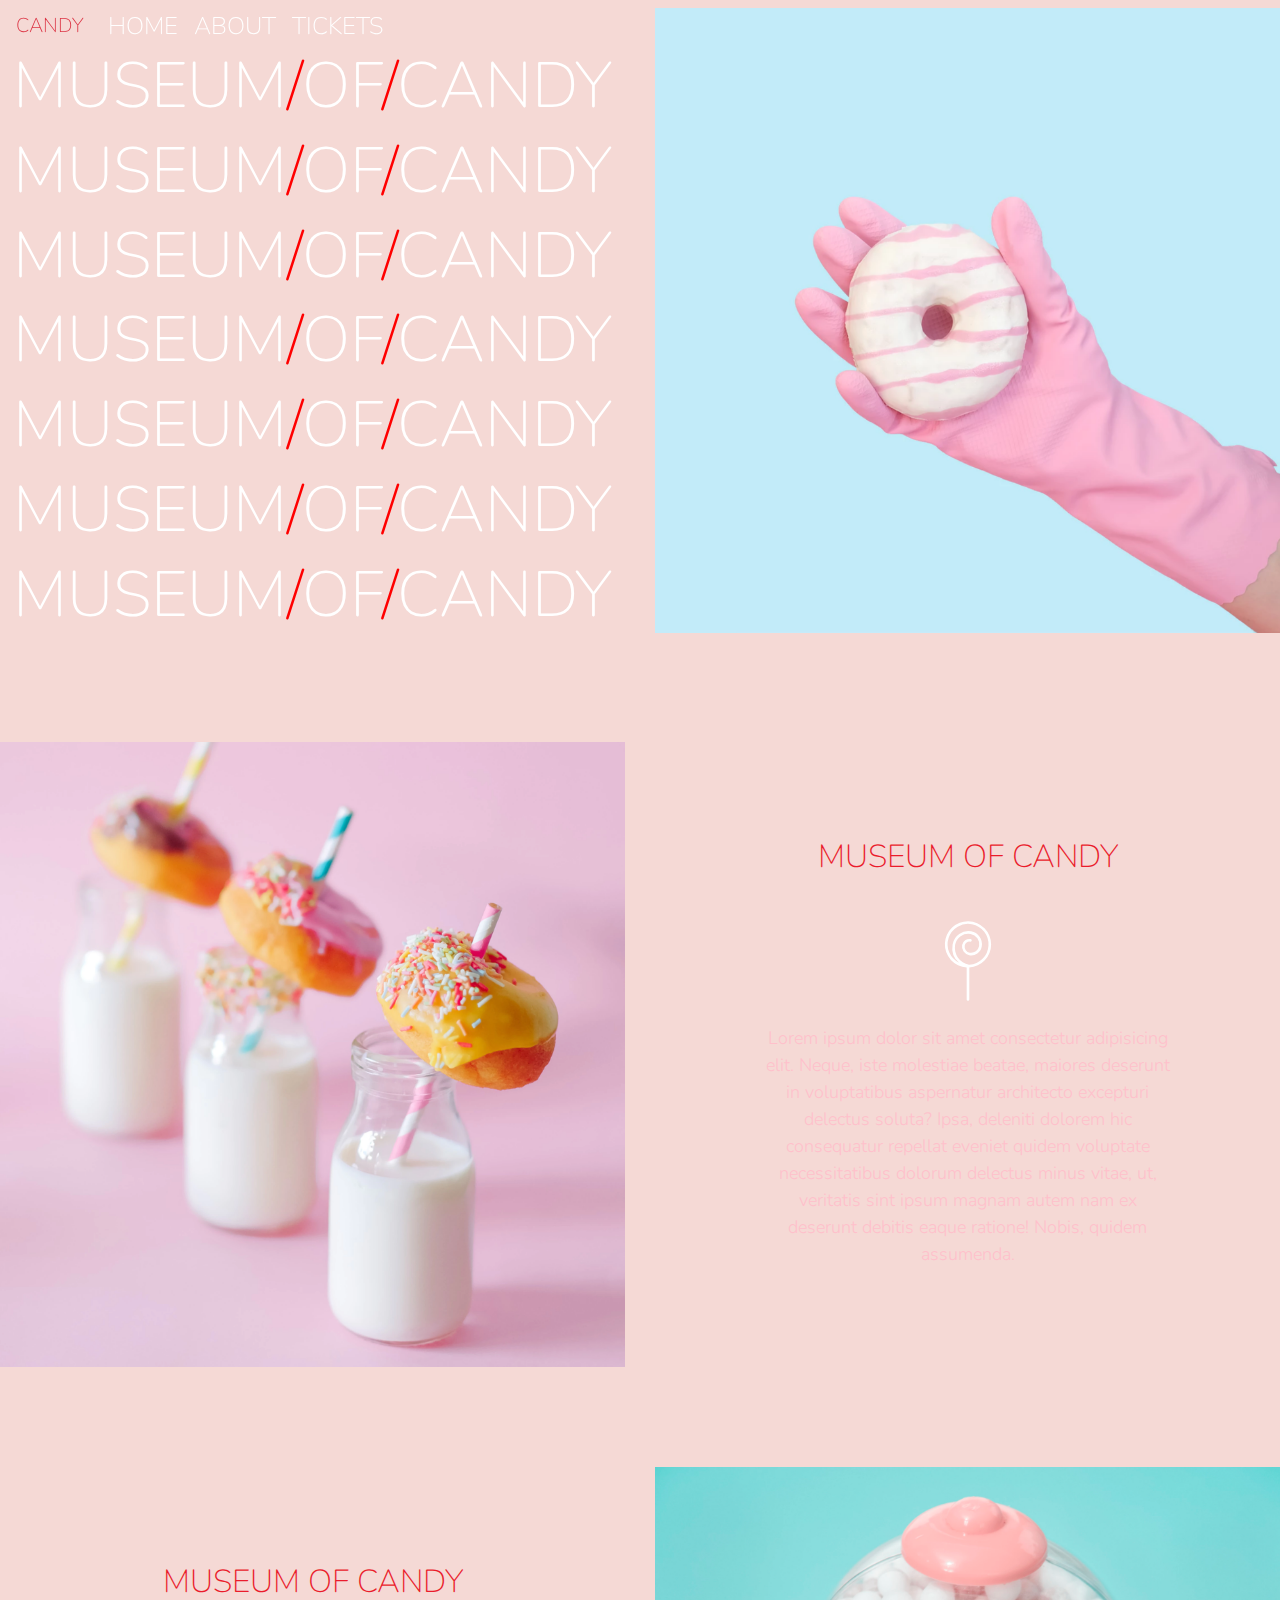
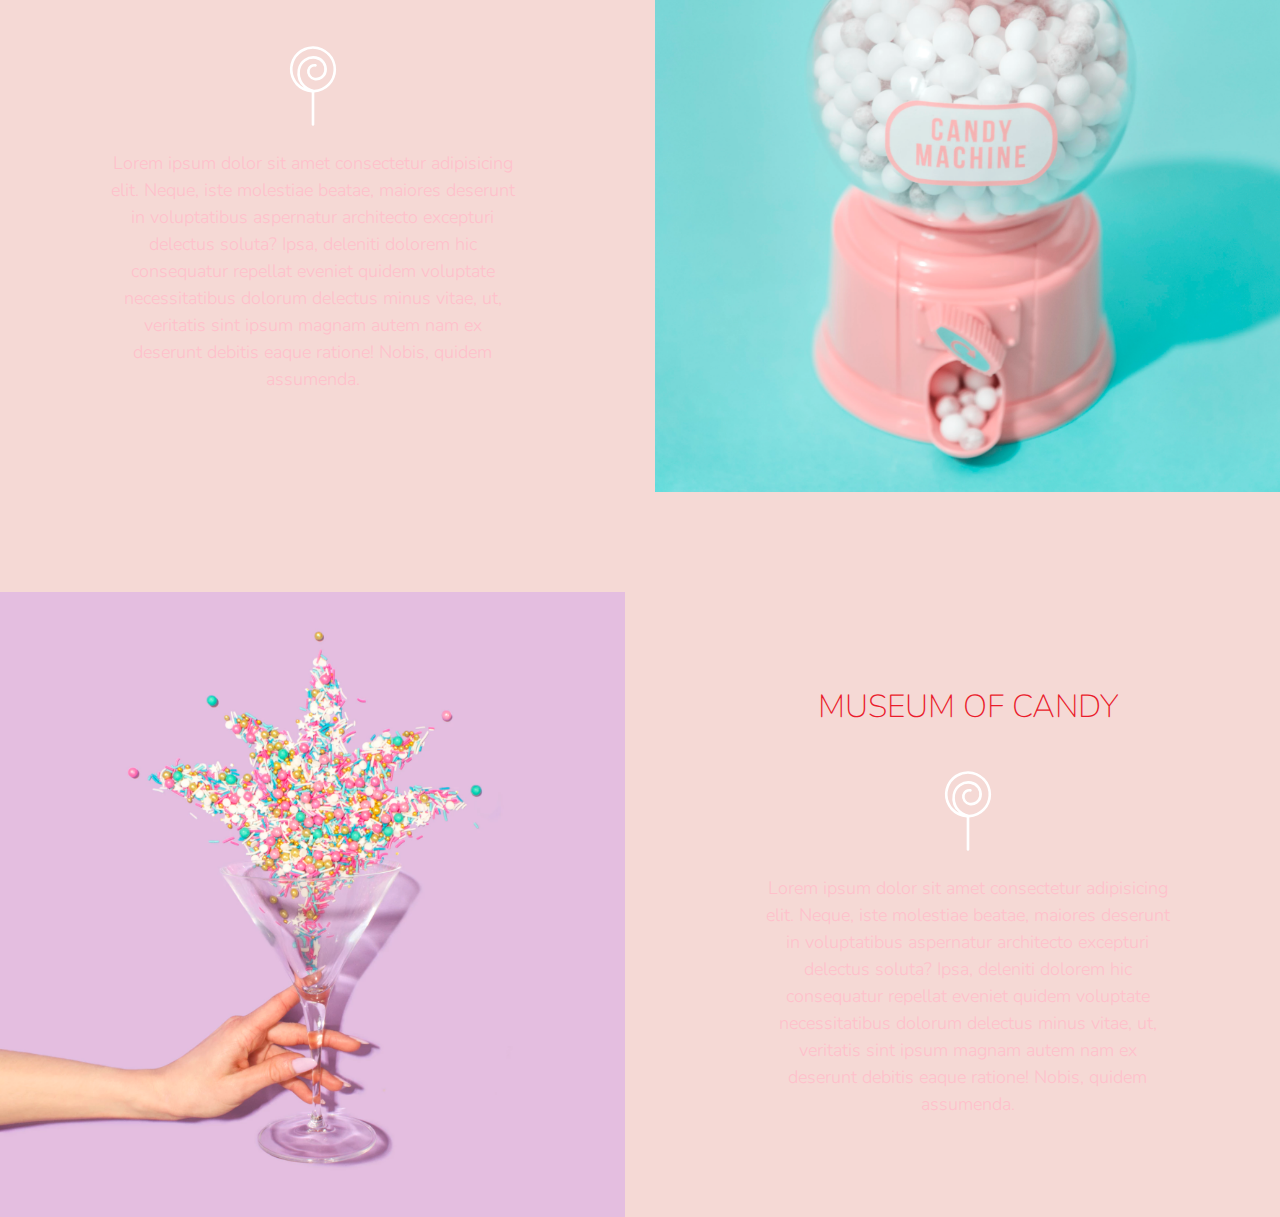
<file: Museum-of-Candy-Project/index.html>
<!DOCTYPE html>
<html lang="en" dir="ltr">
  <head>
    <meta charset="utf-8">
    <!-- Bootstrap CSS v4.3 -->
    <link rel="stylesheet" href="https://stackpath.bootstrapcdn.com/bootstrap/4.3.1/css/bootstrap.min.css" integrity="sha384-ggOyR0iXCbMQv3Xipma34MD+dH/1fQ784/j6cY/iJTQUOhcWr7x9JvoRxT2MZw1T" crossorigin="anonymous">
    <!-- Google Fonts -->
    <link href="https://fonts.googleapis.com/css?family=Nunito:200,300,400,700&display=swap" rel="stylesheet">
    <link rel="stylesheet" href="app.css">

    <title>Museum of Candy</title>
  </head>
  <body>
    <nav id="mainNavbar" class="navbar navbar-expand-md navbar-dark py-0 fixed-top">
      <a class="navbar-brand text-danger" href="#">CANDY</a>
      <button class="navbar-toggler" type="button" data-toggle="collapse" data-target="#navbarLinks" aria-controls="navbarLinks" aria-expanded="false" aria-label="Toggle navigation">
        <span class="navbar-toggler-icon"></span>
      </button>

      <div class="collapse navbar-collapse" id="navbarLinks">
        <ul class="navbar-nav ">
          <li class="nav-item">
            <a class="nav-link" href="#">HOME</a>
          </li>
          <li class="nav-item">
            <a class="nav-link" href="#">ABOUT</a>
          </li>
          <li class="nav-item">
            <a class="nav-link" href="#">TICKETS</a>
          </li>
        </ul>
      </div>
    </nav>

    <section class="container-fluid px-0">
      <div class="row align-items-center">
        <div class="col-lg-6">
          <div id="headingGroup" class="text-white text-center d-none d-lg-block mt-5">
            <h1>MUSEUM<span>/</span>OF<span>/</span>CANDY</h1>
            <h1>MUSEUM<span>/</span>OF<span>/</span>CANDY</h1>
            <h1>MUSEUM<span>/</span>OF<span>/</span>CANDY</h1>
            <h1>MUSEUM<span>/</span>OF<span>/</span>CANDY</h1>
            <h1>MUSEUM<span>/</span>OF<span>/</span>CANDY</h1>
            <h1>MUSEUM<span>/</span>OF<span>/</span>CANDY</h1>
            <h1>MUSEUM<span>/</span>OF<span>/</span>CANDY</h1>
          </div>
        </div>
        <div class="col-lg-6">
            <img class="img-fluid" src="imgs/hand2.png" alt="">
        </div>
      </div>
    </section>
    <section class="container-fluid px-0">
        <div class="row align-items-center content">
            <div class="col-md-6 order-2 order-md-1">
                <img src="imgs/milk.png" alt="" class="img-fluid">
            </div>
            <div class="col-md-6 text-center order-1 order-md-2">
                <div class="row justify-content-center">
                    <div class="col-10 col-lg-8 blurb mb-5 mb-md-0">
                        <h2>MUSEUM OF CANDY</h2>
                        <img src="imgs/lolli_icon.png" alt="" class="d-none d-lg-inline">
                        <p class="lead">Lorem ipsum dolor sit amet consectetur adipisicing elit. Neque, iste molestiae
                            beatae, maiores deserunt
                            in voluptatibus
                            aspernatur architecto excepturi delectus soluta? Ipsa, deleniti dolorem hic consequatur
                            repellat eveniet quidem
                            voluptate necessitatibus dolorum delectus minus vitae, ut, veritatis sint ipsum magnam
                            autem nam ex deserunt debitis
                            eaque ratione! Nobis, quidem assumenda.</p>
                    </div>
                </div>
            </div>
        </div>
        <div class="row align-items-center content">
            <div class="col-md-6 text-center">
                <div class="row justify-content-center">
                    <div class="col-10 col-lg-8 blurb mb-5 mb-md-0">
                        <h2>MUSEUM OF CANDY</h2>
                        <img src="imgs/lolli_icon.png" alt="" class="d-none d-lg-inline">
                        <p class="lead">Lorem ipsum dolor sit amet consectetur adipisicing elit. Neque, iste molestiae
                            beatae, maiores deserunt
                            in voluptatibus
                            aspernatur architecto excepturi delectus soluta? Ipsa, deleniti dolorem hic consequatur
                            repellat eveniet quidem
                            voluptate necessitatibus dolorum delectus minus vitae, ut, veritatis sint ipsum magnam
                            autem nam ex deserunt debitis
                            eaque ratione! Nobis, quidem assumenda.</p>
                    </div>
                </div>
            </div>
            <div class="col-md-6">
                <img src="imgs/gumball.png" alt="" class="img-fluid">
            </div>
        </div>
        <div class="row align-items-center content">
            <div class="col-md-6 order-2 order-md-1">
                <img src="imgs/sprinkles.png" alt="" class="img-fluid">
            </div>
            <div class="col-md-6 text-center order-1 order-md-2">
                <div class="row justify-content-center">
                    <div class="col-10 col-lg-8 blurb mb-5 mb-md-0">
                        <h2>MUSEUM OF CANDY</h2>
                        <img src="imgs/lolli_icon.png" alt="" class="d-none d-lg-inline">
                        <p class="lead">Lorem ipsum dolor sit amet consectetur adipisicing elit. Neque, iste molestiae
                            beatae, maiores
                            deserunt
                            in voluptatibus
                            aspernatur architecto excepturi delectus soluta? Ipsa, deleniti dolorem hic consequatur
                            repellat eveniet
                            quidem
                            voluptate necessitatibus dolorum delectus minus vitae, ut, veritatis sint ipsum magnam
                            autem nam ex deserunt
                            debitis
                            eaque ratione! Nobis, quidem assumenda.</p>
                    </div>
                </div>
            </div>
        </div>
    </section>





    <!-- JS, Popper.js and jQuery -->
    <script src="https://code.jquery.com/jquery-3.3.1.slim.min.js" integrity="sha384-q8i/X+965DzO0rT7abK41JStQIAqVgRVzpbzo5smXKp4YfRvH+8abtTE1Pi6jizo" crossorigin="anonymous"></script>
    <script src="https://stackpath.bootstrapcdn.com/bootstrap/4.3.1/js/bootstrap.min.js" integrity="sha384-JjSmVgyd0p3pXB1rRibZUAYoIIy6OrQ6VrjIEaFf/nJGzIxFDsf4x0xIM+B07jRM" crossorigin="anonymous"></script>
    <script src="https://cdnjs.cloudflare.com/ajax/libs/popper.js/1.14.7/umd/popper.min.js" integrity="sha384-UO2eT0CpHqdSJQ6hJty5KVphtPhzWj9WO1clHTMGa3JDZwrnQq4sF86dIHNDz0W1" crossorigin="anonymous"></script>

    <script>
        $(function () {
            $(document).scroll(function () {
                var $nav = $("#mainNavbar");
                $nav.toggleClass("scrolled", $(this).scrollTop() > $nav.height());
            });
        });
    </script>
  </body>
</html>
</file>
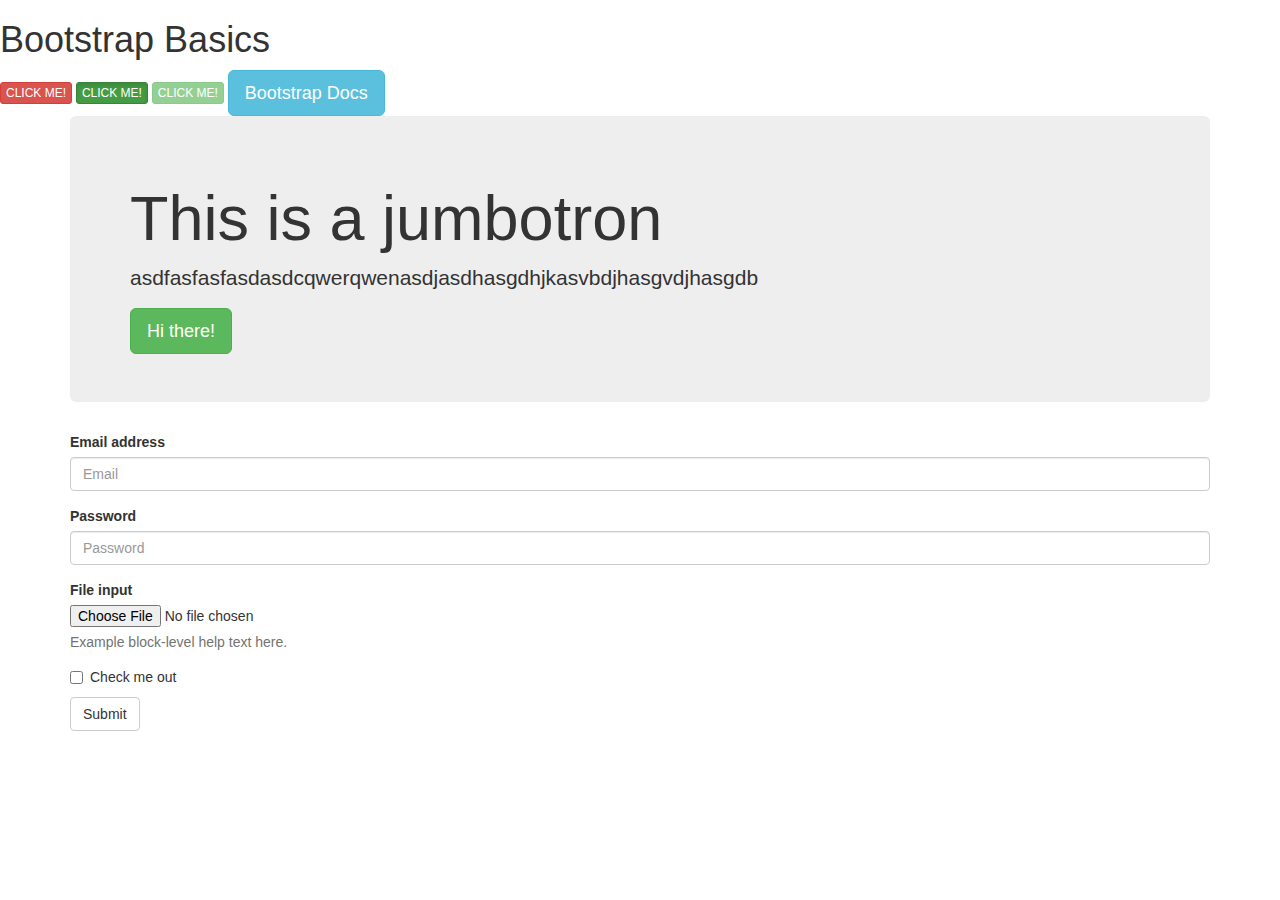
<file: basics.html>
<!DOCTYPE html>
<html lang="en" dir="ltr">
  <head>
    <meta charset="utf-8">
    <title>Bootstrap Basics</title>
    <link rel="stylesheet" href="bootstrap.css"> <!--Bootstrap v3.4.1  -->
  </head>
  <body>
    <h1>Bootstrap Basics</h1>
    <!-- https://getbootstrap.com/docs/3.4/css/  check the site for more info-->
    <button type="button" name="button" class="btn btn-danger btn-xs">CLICK ME!</button>
    <button type="button" name="button" class="btn btn-success btn-xs active">CLICK ME!</button>
    <button type="button" name="button" class="btn btn-success btn-xs disabled">CLICK ME!</button>

    <a href="http://www.getbootstrap.com" class="btn btn-info btn-lg">Bootstrap Docs</a>

    <div class="container">
      <div class="jumbotron">
        <h1>This is a jumbotron</h1>
        <p>asdfasfasfasdasdcqwerqwenasdjasdhasgdhjkasvbdjhasgvdjhasgdb</p>
        <button type="button" name="button" class="btn btn-success btn-lg">Hi there!</button>
      </div>
      <form>
        <div class="form-group">
          <label for="exampleInputEmail1">Email address</label>
          <input type="email" class="form-control" id="exampleInputEmail1" placeholder="Email">
        </div>
        <div class="form-group">
          <label for="exampleInputPassword1">Password</label>
          <input type="password" class="form-control" id="exampleInputPassword1" placeholder="Password">
        </div>
        <div class="form-group">
          <label for="exampleInputFile">File input</label>
          <input type="file" id="exampleInputFile">
          <p class="help-block">Example block-level help text here.</p>
        </div>
        <div class="checkbox">
          <label>
            <input type="checkbox"> Check me out
          </label>
        </div>
        <button type="submit" class="btn btn-default">Submit</button>
      </form>
    </div>



  </body>
</html>
</file>
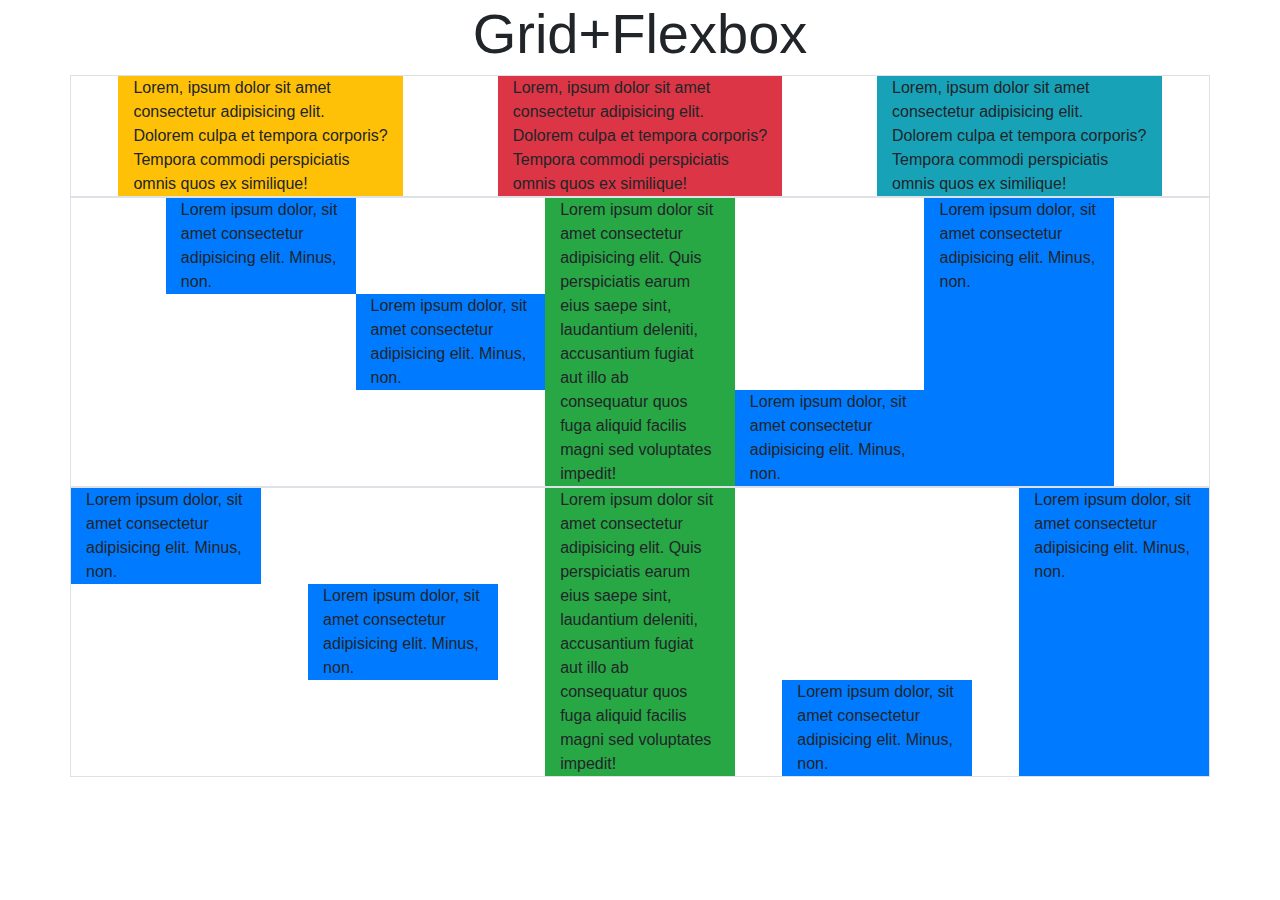
<file: grid+flexbox.html>
<!DOCTYPE html>
<html lang="en" dir="ltr">
  <head>
    <meta charset="utf-8">
    <!-- Bootstrap v4.3 CDN -->
    <link rel="stylesheet" href="https://stackpath.bootstrapcdn.com/bootstrap/4.3.1/css/bootstrap.min.css" integrity="sha384-ggOyR0iXCbMQv3Xipma34MD+dH/1fQ784/j6cY/iJTQUOhcWr7x9JvoRxT2MZw1T" crossorigin="anonymous">

    <title>Grid + Flexbox</title>
  </head>
  <body>
    <div class="container">
      <h1 class="text-center display-4">Grid+Flexbox</h1>
      <!-- .justify-content-center -->
      <div class="row border justify-content-around align-items-center">
        <div class="col-md-3 bg-warning">
          Lorem, ipsum dolor sit amet consectetur adipisicing elit. Dolorem culpa et tempora corporis? Tempora commodi perspiciatis omnis quos ex similique!
        </div>
        <div class="col-md-3 bg-danger">
          Lorem, ipsum dolor sit amet consectetur adipisicing elit. Dolorem culpa et tempora corporis? Tempora commodi perspiciatis omnis quos ex similique!
        </div>
        <div class="col-md-3 bg-info">
          Lorem, ipsum dolor sit amet consectetur adipisicing elit. Dolorem culpa et tempora corporis? Tempora commodi perspiciatis omnis quos ex similique!
        </div>

      </div>
      <!-- .justify-content-center -->
      <div class="row border justify-content-center aling-items-end">
          <div class="col-2 bg-primary align-self-start">
              Lorem ipsum dolor, sit amet consectetur adipisicing elit. Minus, non.
          </div>
          <div class="col-2 bg-primary align-self-center">
              Lorem ipsum dolor, sit amet consectetur adipisicing elit. Minus, non.
          </div>
          <div class="col-2 bg-success aling-self-start">
              Lorem ipsum dolor sit amet consectetur adipisicing elit. Quis perspiciatis earum eius saepe sint, laudantium deleniti, accusantium fugiat aut illo ab consequatur quos fuga aliquid facilis magni sed voluptates impedit!
          </div>
          <div class="col-2 bg-primary align-self-end">
              Lorem ipsum dolor, sit amet consectetur adipisicing elit. Minus, non.
          </div>
          <div class="col-2 bg-primary">
              Lorem ipsum dolor, sit amet consectetur adipisicing elit. Minus, non.
          </div>
      </div>
      <!-- .justify-content-between -->
      <div class="row border justify-content-between aling-items-end">
          <div class="col-2 bg-primary align-self-start">
              Lorem ipsum dolor, sit amet consectetur adipisicing elit. Minus, non.
          </div>
          <div class="col-2 bg-primary align-self-center">
              Lorem ipsum dolor, sit amet consectetur adipisicing elit. Minus, non.
          </div>
          <div class="col-2 bg-success aling-self-start">
              Lorem ipsum dolor sit amet consectetur adipisicing elit. Quis perspiciatis earum eius saepe sint, laudantium deleniti, accusantium fugiat aut illo ab consequatur quos fuga aliquid facilis magni sed voluptates impedit!
          </div>
          <div class="col-2 bg-primary align-self-end">
              Lorem ipsum dolor, sit amet consectetur adipisicing elit. Minus, non.
          </div>
          <div class="col-2 bg-primary">
              Lorem ipsum dolor, sit amet consectetur adipisicing elit. Minus, non.
          </div>
      </div>
    </div>


    <!-- JS, Popper.js and jQuery -->
    <script src="https://code.jquery.com/jquery-3.3.1.slim.min.js" integrity="sha384-q8i/X+965DzO0rT7abK41JStQIAqVgRVzpbzo5smXKp4YfRvH+8abtTE1Pi6jizo" crossorigin="anonymous"></script>
    <script src="https://stackpath.bootstrapcdn.com/bootstrap/4.3.1/js/bootstrap.min.js" integrity="sha384-JjSmVgyd0p3pXB1rRibZUAYoIIy6OrQ6VrjIEaFf/nJGzIxFDsf4x0xIM+B07jRM" crossorigin="anonymous"></script>
    <script src="https://cdnjs.cloudflare.com/ajax/libs/popper.js/1.14.7/umd/popper.min.js" integrity="sha384-UO2eT0CpHqdSJQ6hJty5KVphtPhzWj9WO1clHTMGa3JDZwrnQq4sF86dIHNDz0W1" crossorigin="anonymous"></script>
  </body>
</html>
</file>
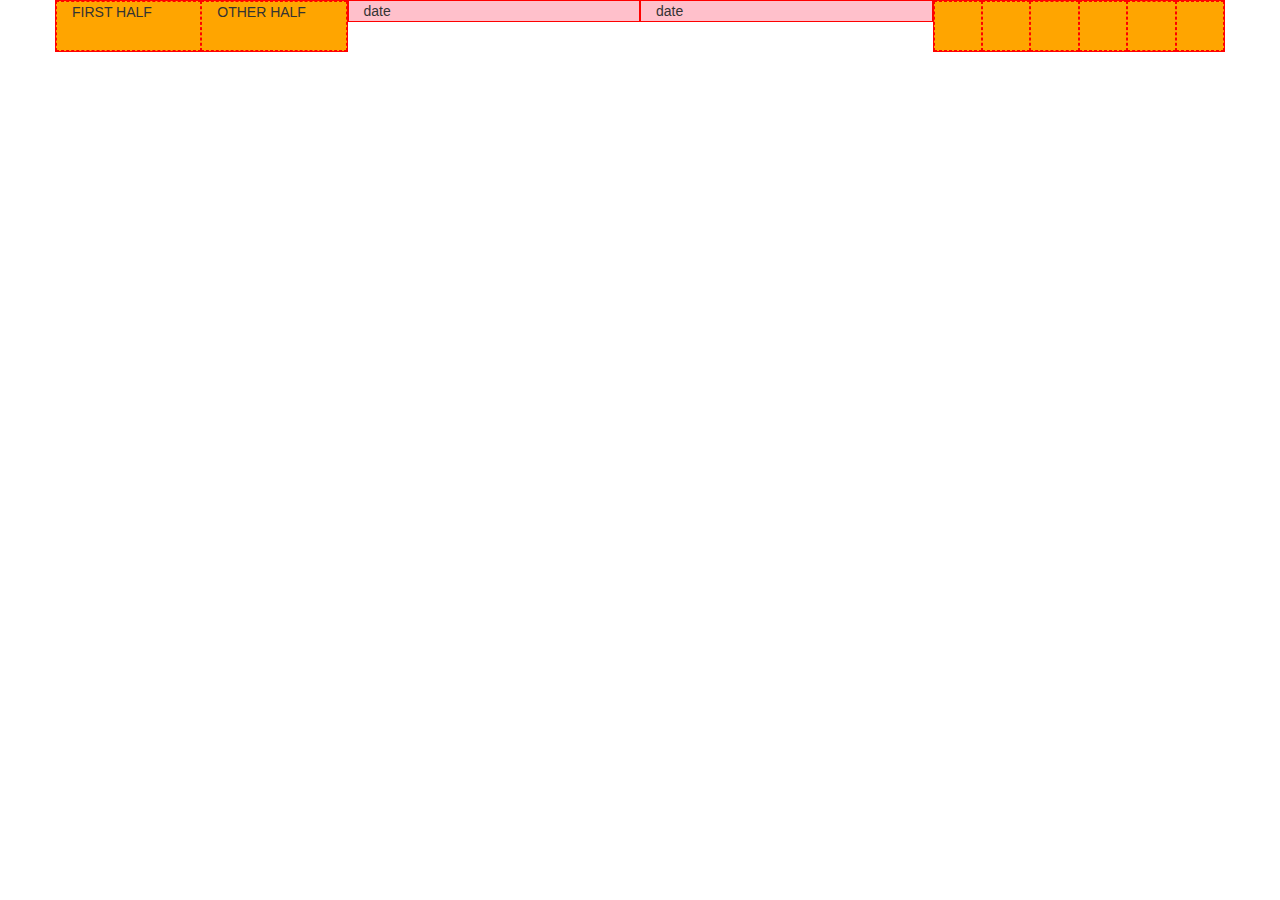
<file: grid.html>
<!DOCTYPE html>

<html lang="en" dir="ltr">
  <head>
    <meta charset="utf-8">
    <title>Bootstrap Grid System</title>
    <link rel="stylesheet" href="https://stackpath.bootstrapcdn.com/bootstrap/3.4.1/css/bootstrap.min.css" integrity="sha384-HSMxcRTRxnN+Bdg0JdbxYKrThecOKuH5zCYotlSAcp1+c8xmyTe9GYg1l9a69psu" crossorigin="anonymous">

    <style type="text/css">
      .pink{
        background: pink;
        border: 1px solid red;
      }
      .orange{
        background: orange;
        border: 1px dashed red;
        height: 50px;
      }
    </style>
  </head>
  <body>
    <div class="container">
      <div class="row">
        <div class="col-md-3 col-sm-6 pink">
          <div class="row">
            <div class="col-lg-6 orange">FIRST HALF</div>
            <div class="col-lg-6 orange">OTHER HALF</div>
          </div>
        </div>
          <div class="col-md-3 col-sm-6 pink">date</div>
          <div class="col-md-3 col-sm-6 pink">date</div>
          <div class="col-md-3 col-sm-6 pink">
            <div class="row">
              <div class="col-lg-2 orange"></div>
              <div class="col-lg-2 orange"></div>
              <div class="col-lg-2 orange"></div>
              <div class="col-lg-2 orange"></div>
              <div class="col-lg-2 orange"></div>
              <div class="col-lg-2 orange"></div> 
            </div>
          </div>
        
      <!--   <div class="col-lg-3 col-md-6 col-pink">COL LG 2</div>
        <div class="col-lg-3 col-md-6 pink">COL LG 8</div>
        <div class="col-lg-3 col-md-6 pink">COL LG 2</div>
        <div class="col-lg-3 col-md-6 pink">COL LG 2</div> -->
      </div> <!--  row  -->
    </div><!-- container -->
  </body>
</html>
</file>
<file: Museum-of-Candy-Project/app.css>
body {
	background-color: #f5d9d5;
	font-family: 'Nunito', sans-serif;
}
.blurb h2 {
	color: #ea1c2c;
	font-weight: 100;
	font-size: 2rem;
	line-height: 2;
}
.blurb p {
	color: pink;
	font-size: 1.125rem;
}
.blurb {
	color: #f498b8;
	font-weight: 100;
	font-size: 1.125rem;
}
.content {
	margin-top: 100px;
}
.navbar.scrolled {
	background: rgb(222, 192, 222);
	transition: background 500ms;
}
#mainNavbar {
	font-size: 1.5rem;
	font-weight: 100;
}
#mainNavbar .nav-link {
	color: white;
}
#mainNavbar .nav-link:hover {
	color: #ea1c2c;
}
#mainNavbar .navbar-brand {
	color: #ea1c2c;
}

#headingGroup span {
	color: red;
}
#headingGroup h1 {
	font-weight: 100;
	font-size: 4rem;
}
@media (max-width: 1200px) {
	#headingGroup h1 {
		font-weight: 100;
		font-size: 3rem;
	}
}
</file>
